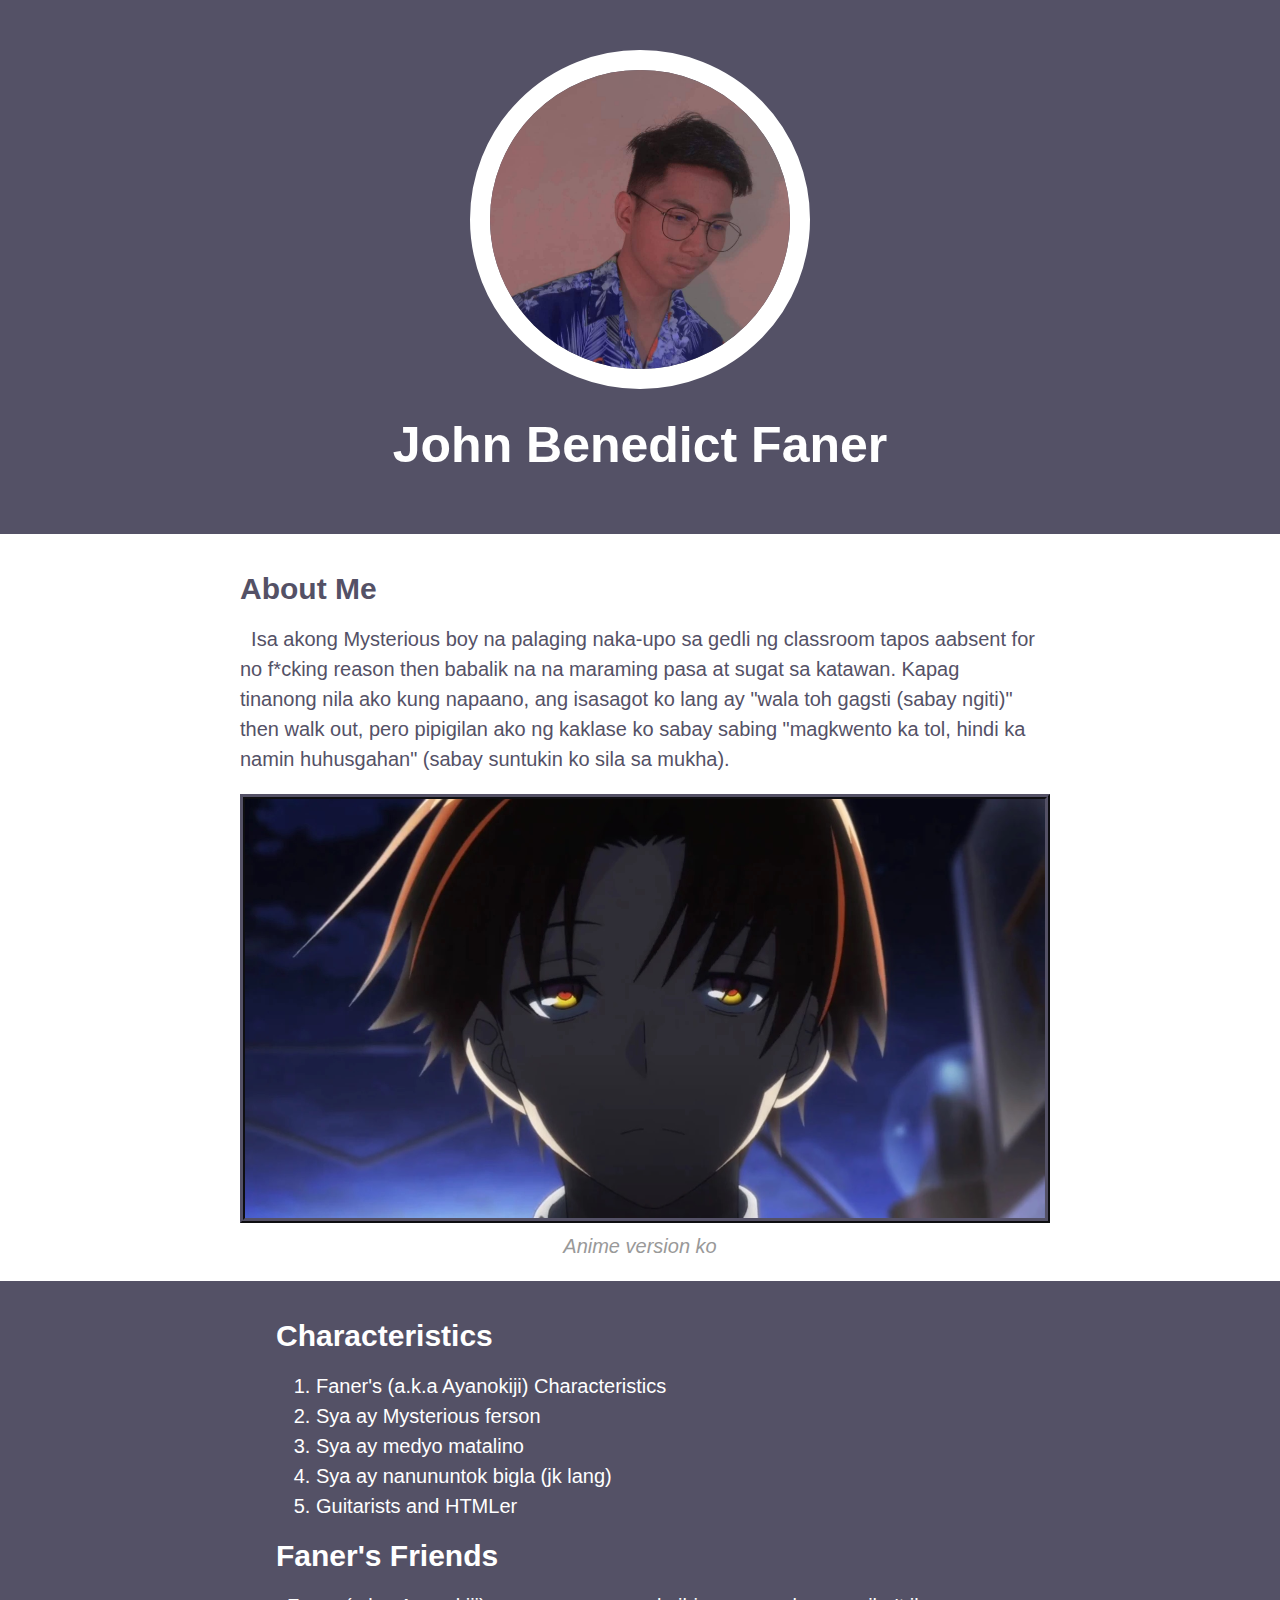
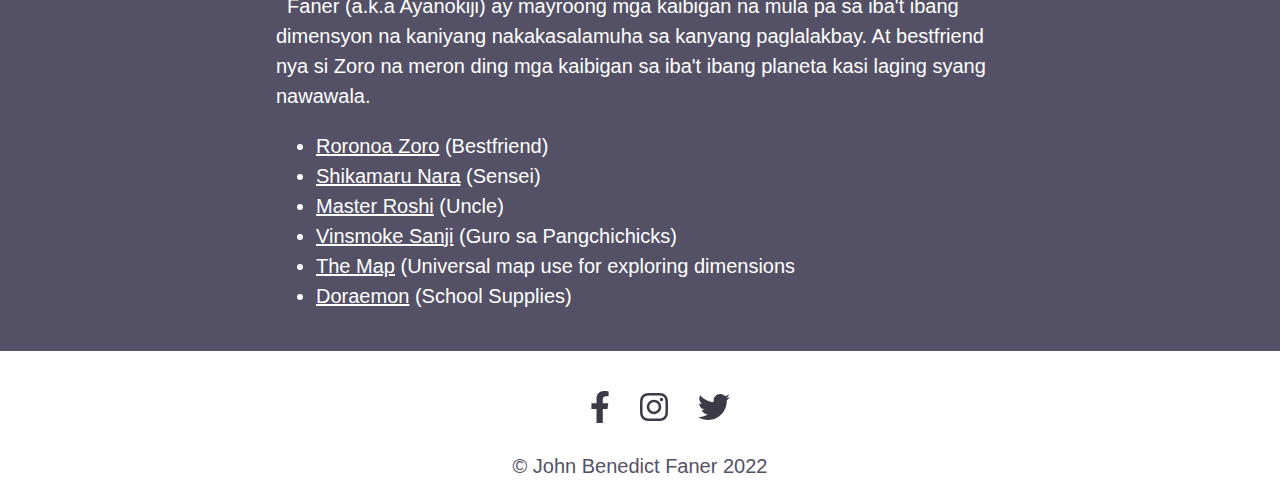
<file: index.html>
<!DOCTYPE html>
<html lang="en">
<head>
    <meta charset="UTF-8">
    <meta http-equiv="X-UA-Compatible" content="IE=edge">
    <meta name="viewport" content="width=device-width, initial-scale=1.0">

    <link rel="icon" href="imageWeb/ako-modified.png">
    <link href="http://fonts.cdnfonts.com/css/anime-ace" rel="stylesheet">
    <link rel="stylesheet" type="text/css" href="css/profile.css">
    

    <title>JBFaner's Profile</title>
</head>
<body>
    <!-- Header -->
    <header>
        <img src="imageWeb/ako.jpg" alt="jb">
        <h1>John Benedict Faner</h1>
    </header>
    <!-- Main -->
    <main>
        <div class="main1">
            <h2 class="h2">About Me</h2>
            <p>&nbsp;&nbsp;Isa akong Mysterious boy na palaging naka-upo sa gedli ng classroom tapos aabsent for no f*cking reason then babalik na
               na maraming pasa at sugat sa katawan. Kapag tinanong nila ako kung napaano, ang isasagot ko lang ay "wala toh gagsti (sabay ngiti)"
               then walk out, pero pipigilan ako ng kaklase ko sabay sabing "magkwento ka tol, hindi ka namin huhusgahan" (sabay suntukin ko sila sa mukha).
            </p>
            <img src="imageWeb/ayanokiji.jpg" alt="">
            <p class="caption">Anime version ko</p>
        </div>
        <!-- Characteristics -->
        <div class="main2">
            <h2 class="h2.1">Characteristics</h2>
            <ol>
                <li>Faner's (a.k.a Ayanokiji) Characteristics</li>
                <li>Sya ay Mysterious ferson</li>
                <li>Sya ay medyo matalino</li>
                <li>Sya ay nanununtok bigla (jk lang)</li>
                <li>Guitarists and HTMLer</li>
            </ol>
            <!-- Friends -->
            <h2>Faner's Friends</h2>
            <p>&nbsp;&nbsp;Faner (a.k.a Ayanokiji) ay mayroong mga kaibigan na mula pa sa iba't ibang dimensyon na kaniyang nakakasalamuha sa
                kanyang paglalakbay. At bestfriend nya si Zoro na meron ding mga kaibigan sa iba't ibang planeta kasi laging syang nawawala.
            </p>
            <ul>
                <li><a target="_blank" href="https://onepiece.fandom.com/wiki/Roronoa_Zoro">Roronoa Zoro</a>&nbsp;(Bestfriend)</li>
                <li><a target="_blank" href="https://naruto.fandom.com/wiki/Shikamaru_Nara">Shikamaru Nara</a>&nbsp;(Sensei)</li>
                <li><a target="_blank" href="https://dragonball.fandom.com/wiki/Master_Roshi">Master Roshi</a>&nbsp;(Uncle)</li>
                <li><a target="_blank" href="https://onepiece.fandom.com/wiki/Sanji">Vinsmoke Sanji</a>&nbsp;(Guro sa Pangchichicks)</li>
                <li><a target="_blank" href="https://dora.fandom.com/wiki/Map">The Map</a>&nbsp;(Universal map use for exploring dimensions</li>
                <li><a target="_blank" href="https://doraemon.fandom.com/wiki/Doraemon">Doraemon</a>&nbsp;(School Supplies)</li>
            </ul>
        </div>
    </main>

    <footer>
        <ul>
            <li><a target="_blank" href="https://www.facebook.com/jbfaner7/"><img src="imageWeb/icon-facebook.svg" alt="icon-facebook"></a></li>
            <li><a href=""><img src="imageWeb/icon-instagram.svg" alt="icon-instagram"></a></li>
            <li><a href=""><img src="imageWeb/icon-twitter.svg" alt="icon-twitter"></a></li>
        </ul>
        <p>&copy; John Benedict Faner 2022</p>
    </footer>
    
</body>
</html>
</file>
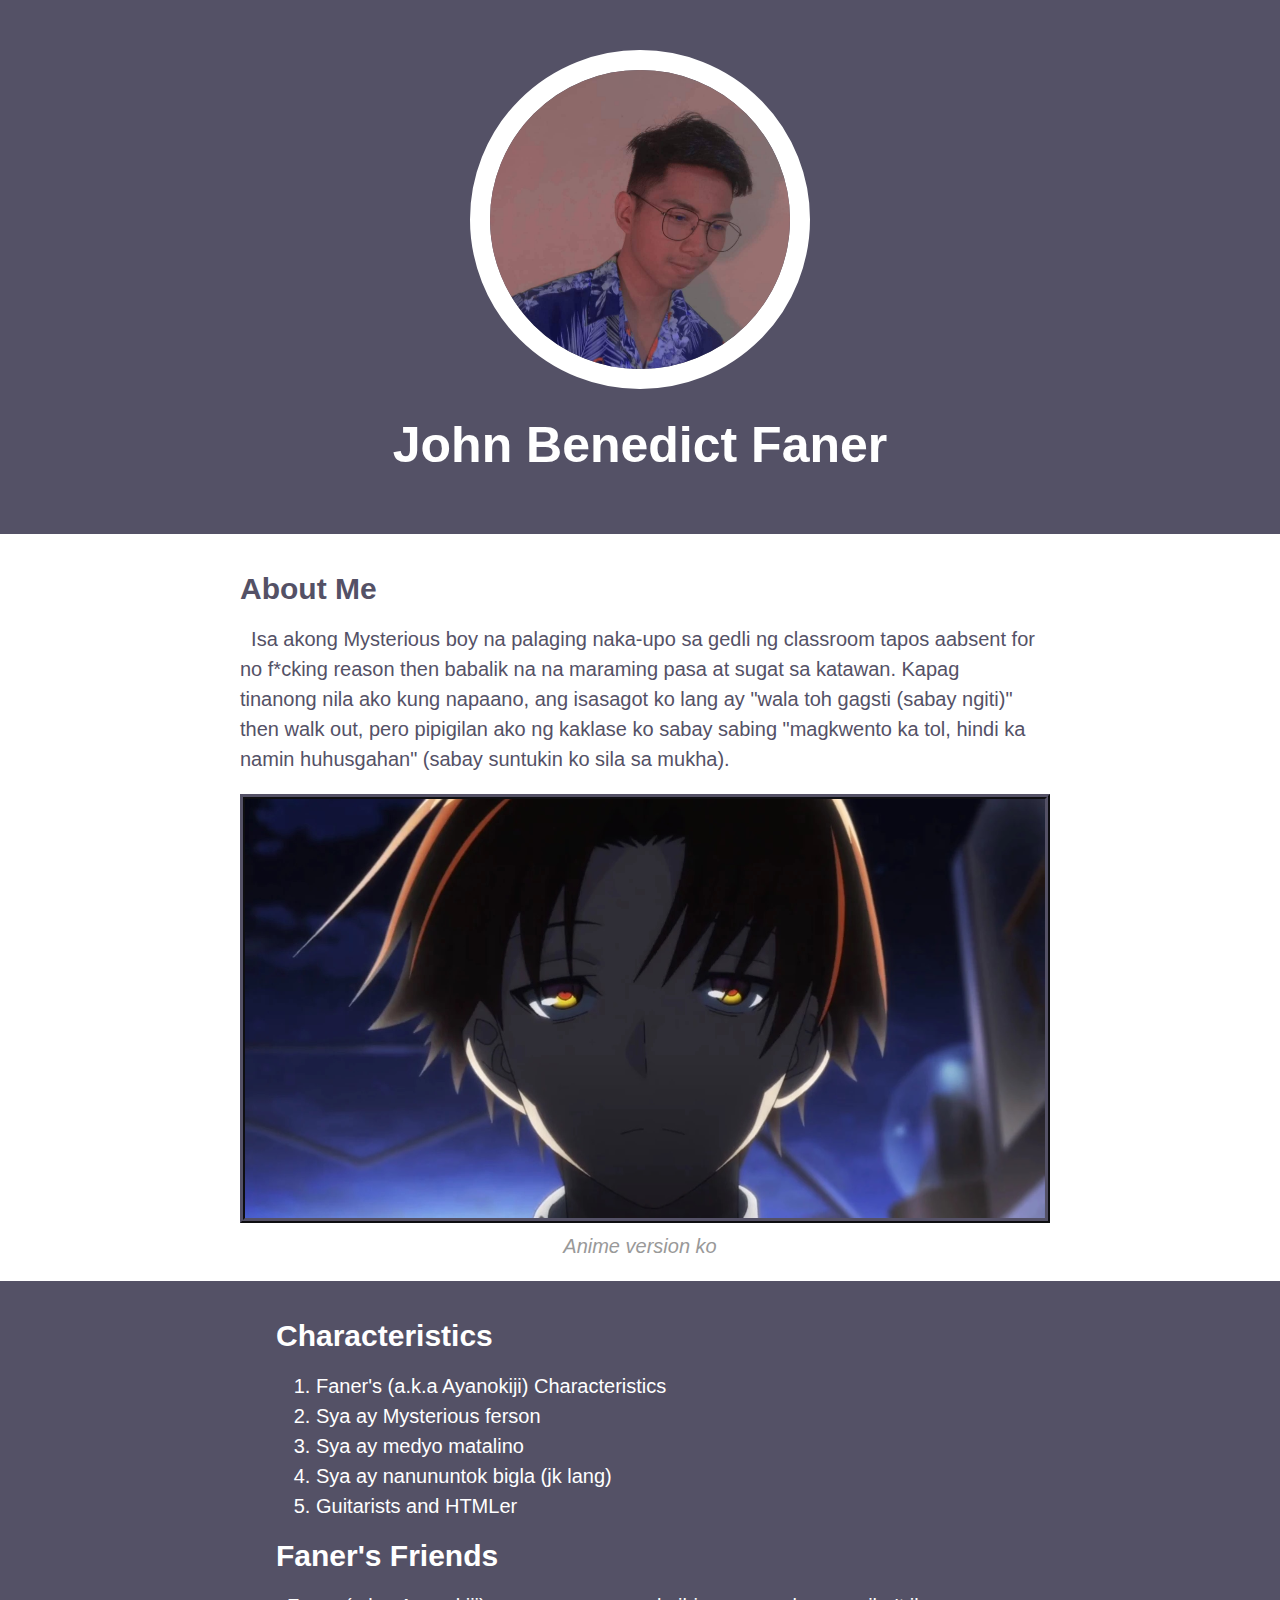
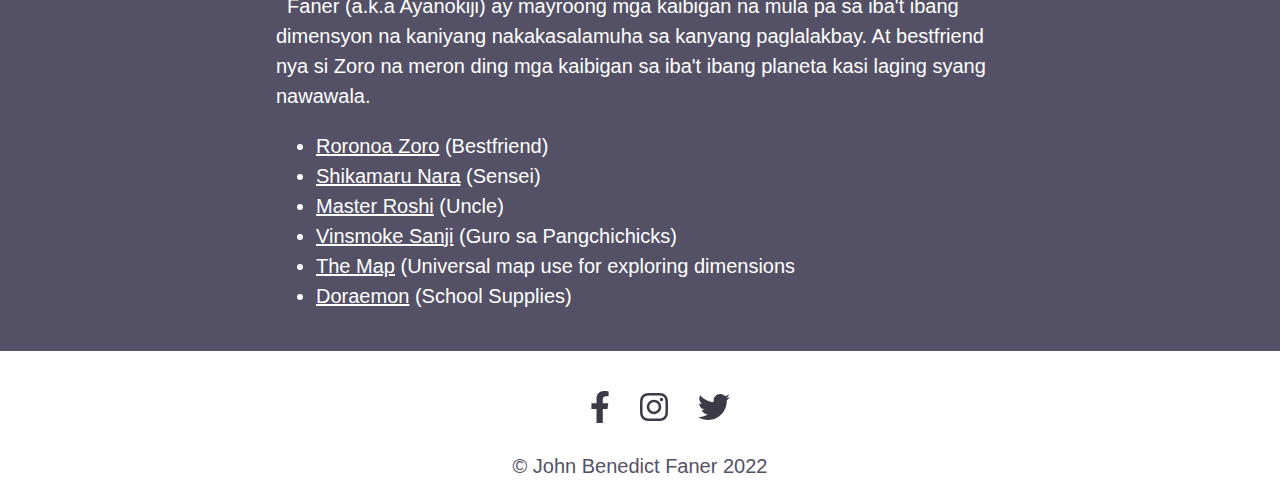
<file: jbfanerPROFILE.html>
<!DOCTYPE html>
<html lang="en">
<head>
    <meta charset="UTF-8">
    <meta http-equiv="X-UA-Compatible" content="IE=edge">
    <meta name="viewport" content="width=device-width, initial-scale=1.0">

    <link rel="icon" href="imageWeb/ako-modified.png">
    <link href="http://fonts.cdnfonts.com/css/anime-ace" rel="stylesheet">
    <link rel="stylesheet" type="text/css" href="css/profile.css">
    

    <title>JBFaner's Profile</title>
</head>
<body>
    <!-- Header -->
    <header>
        <img src="imageWeb/ako.jpg" alt="jb">
        <h1>John Benedict Faner</h1>
    </header>
    <!-- Main -->
    <main>
        <div class="main1">
            <h2 class="h2">About Me</h2>
            <p>&nbsp;&nbsp;Isa akong Mysterious boy na palaging naka-upo sa gedli ng classroom tapos aabsent for no f*cking reason then babalik na
               na maraming pasa at sugat sa katawan. Kapag tinanong nila ako kung napaano, ang isasagot ko lang ay "wala toh gagsti (sabay ngiti)"
               then walk out, pero pipigilan ako ng kaklase ko sabay sabing "magkwento ka tol, hindi ka namin huhusgahan" (sabay suntukin ko sila sa mukha).
            </p>
            <img src="imageWeb/ayanokiji.jpg" alt="">
            <p class="caption">Anime version ko</p>
        </div>
        <!-- Characteristics -->
        <div class="main2">
            <h2 class="h2.1">Characteristics</h2>
            <ol>
                <li>Faner's (a.k.a Ayanokiji) Characteristics</li>
                <li>Sya ay Mysterious ferson</li>
                <li>Sya ay medyo matalino</li>
                <li>Sya ay nanununtok bigla (jk lang)</li>
                <li>Guitarists and HTMLer</li>
            </ol>
            <!-- Friends -->
            <h2>Faner's Friends</h2>
            <p>&nbsp;&nbsp;Faner (a.k.a Ayanokiji) ay mayroong mga kaibigan na mula pa sa iba't ibang dimensyon na kaniyang nakakasalamuha sa
                kanyang paglalakbay. At bestfriend nya si Zoro na meron ding mga kaibigan sa iba't ibang planeta kasi laging syang nawawala.
            </p>
            <ul>
                <li><a target="_blank" href="https://onepiece.fandom.com/wiki/Roronoa_Zoro">Roronoa Zoro</a>&nbsp;(Bestfriend)</li>
                <li><a target="_blank" href="https://naruto.fandom.com/wiki/Shikamaru_Nara">Shikamaru Nara</a>&nbsp;(Sensei)</li>
                <li><a target="_blank" href="https://dragonball.fandom.com/wiki/Master_Roshi">Master Roshi</a>&nbsp;(Uncle)</li>
                <li><a target="_blank" href="https://onepiece.fandom.com/wiki/Sanji">Vinsmoke Sanji</a>&nbsp;(Guro sa Pangchichicks)</li>
                <li><a target="_blank" href="https://dora.fandom.com/wiki/Map">The Map</a>&nbsp;(Universal map use for exploring dimensions</li>
                <li><a target="_blank" href="https://doraemon.fandom.com/wiki/Doraemon">Doraemon</a>&nbsp;(School Supplies)</li>
            </ul>
        </div>
    </main>

    <footer>
        <ul>
            <li><a target="_blank" href="https://www.facebook.com/jbfaner7/"><img src="imageWeb/icon-facebook.svg" alt="icon-facebook"></a></li>
            <li><a href=""><img src="imageWeb/icon-instagram.svg" alt="icon-instagram"></a></li>
            <li><a href=""><img src="imageWeb/icon-twitter.svg" alt="icon-twitter"></a></li>
        </ul>
        <p>&copy; John Benedict Faner 2022</p>
    </footer>
    
</body>
</html>
</file>
<file: css/profile.css>
body {
    margin: 0;
    font-size: 20px;
    font-family: Helvetica, Arial, sans-serif;
    line-height: 30px;
}

header {
    background-color: rgb(84, 81, 102);
    text-align: center;
    padding-top: 50px;
    padding-bottom: 40px;
}

header h1 {
    color: white;
}

h1, h2 {
    font-family: 'Anime Ace', sans-serif;
    font-size: 50px;
}

header img {
    border-radius: 170px;
    width: 300px;
    border: 20px solid white;
}

.main1 {
    max-width: 800px;
    margin: 0 auto;
    padding: 0 20px;
}

main img {
    max-width: 100%;
    border: 5px ridge rgb(84, 81, 102);
}

.main1 h2 {
    font-size: 30px;
    color: rgb(84, 81, 102);
    margin: 20px 0 10px;
    padding-top: 20px;
}


.main1 p {
    color: rgb(84, 81, 102);
}

.main2 h2 {
    font-size: 30px;
    color: rgb(255, 255, 255);
    margin: 20px 0 10px;
}

p {
    font-size: 20px;
}

.main2 {
    background-color: rgb(84, 81, 102);
    color: white;
    margin: 0 auto;
    padding: 20px 13.8em;
}

a {
    color: white;

}

div a:hover {
    color: white;
    background-color:rgb(32, 31, 37);
}

footer {
    color: rgb(84, 81, 102);
    padding-top: 20px;
}

footer ul {
    list-style-type: none;
    display: flex;
    justify-content: center;
    align-items: center;
    gap: 30px;
    
}

footer p {
    text-align: center;
}

p.caption {
    color: #999999;
    font-style: italic;
    margin-top: 0;
    text-align: center;
}

@media screen and (max-width: 1200px){
   img {
    width: 100%;
   } 
   .main2 {
    padding: 15px 0;
   }
   h1 {
    font-size: 30px;
   }
   .main1 h2 {
    font-size: 20px;
   }
   .main1 p {
    font-size: 15px;
   }
   .main2 h2 {
    font-size: 20px;
   }
    .main2 p {
    font-size: 15px;
    }

    div ul, div ol {
    font-size: 15px;
    }
    footer {
    font-size: 15px;
    }

}
</file>
